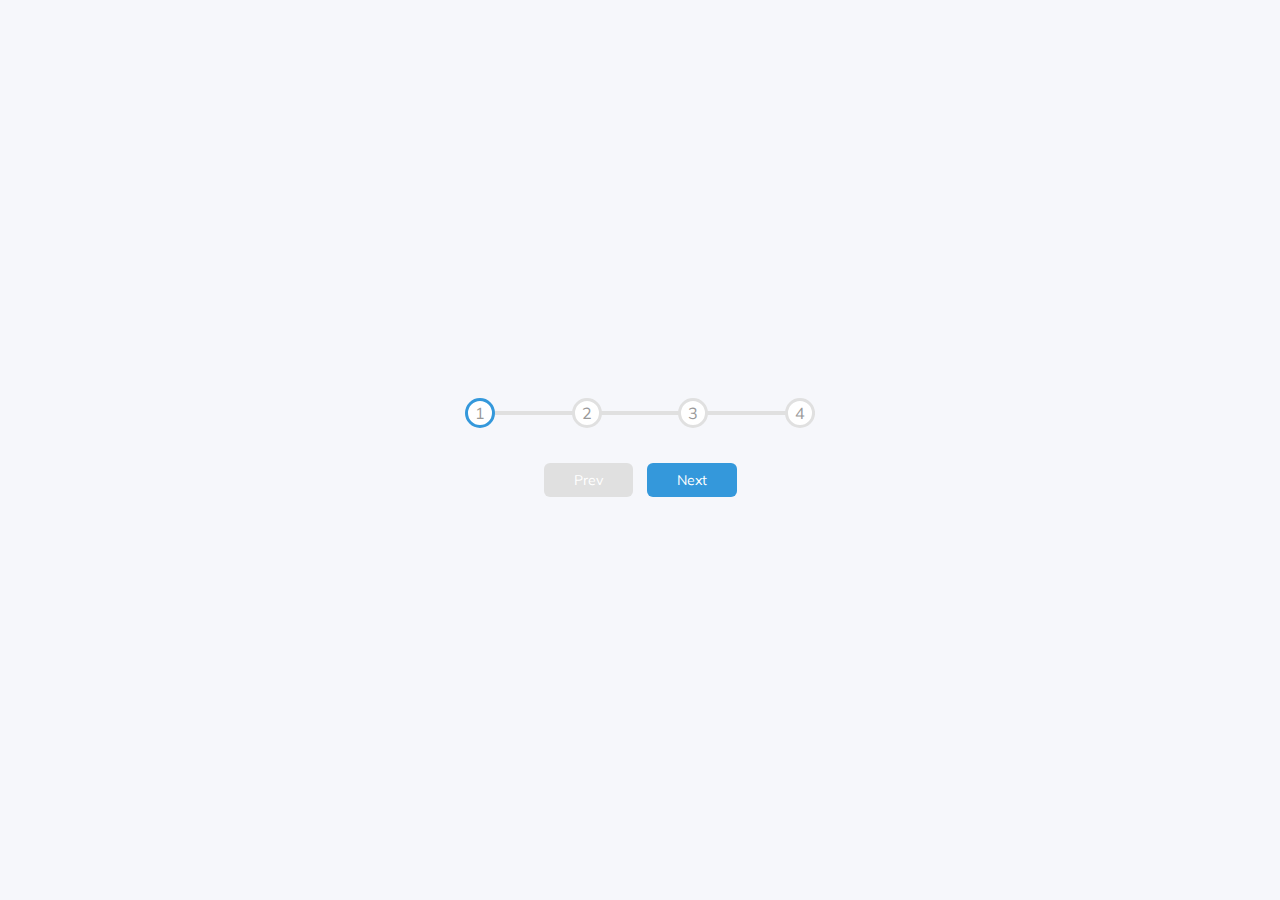
<file: day2-progress-steps/index.html>
<!DOCTYPE html>
<html lang="en">
  <head>
    <meta charset="UTF-8" />
    <meta name="viewport" content="width=device-width, initial-scale=1.0" />
    <!-- <link
      rel="stylesheet"
      href="https://cdnjs.cloudflare.com/ajax/libs/font-awesome/5.15.1/css/all.min.css"
    /> -->
    <link rel="stylesheet" href="style.css" />
    <title>Progress Steps</title>
  </head>
  <body>
    <div class="container">
      <div class="progress-container">
        <div class="progress" id="progress"></div>
        <div class="circle active">1</div>
        <div class="circle">2</div>
        <div class="circle">3</div>
        <div class="circle">4</div>
      </div>

      <button class="btn" id="prev" disabled>Prev</button>
      <button class="btn" id="next">Next</button>
    </div>
    <script src="script.js"></script>
  </body>
</html>
</file>
<file: day2-progress-steps/style.css>
@import url("https://fonts.googleapis.com/css2?family=Muli&display=swap");

:root {
  --line-border-fill: #3498db;
  --line-border-empty: #e0e0e0;
}

* {
  box-sizing: border-box;
}

body {
  background-color: #f6f7fb;
  font-family: "Muli", sans-serif;
  display: flex;
  align-items: center;
  justify-content: center;
  height: 100vh;
  overflow: hidden;
  margin: 0;
}

.container {
  text-align: center;
}

.progress-container {
  display: flex;
  justify-content: space-between;
  position: relative;
  margin-bottom: 30px;
  max-width: 100%;
  width: 350px;
}

.progress-container::before {
  content: "";
  background-color: var(--line-border-empty);
  position: absolute;
  top: 50%;
  left: 0;
  transform: translateY(-50%);
  height: 4px;
  width: 100%;
  z-index: -1;
}

.progress {
  background-color: var(--line-border-fill);
  position: absolute;
  top: 50%;
  left: 0;
  transform: translateY(-50%);
  height: 4px;
  width: 0%;
  z-index: -1;
  transition: 0.4s ease;
}

.circle {
  background-color: white;
  color: #999;
  border-radius: 50%;
  height: 30px;
  width: 30px;
  display: flex;
  align-items: center;
  justify-content: center;
  border: 3px solid var(--line-border-empty);
  transition: 0.4s ease;
}

.circle.active {
  border-color: var(--line-border-fill);
}

.btn {
  background-color: var(--line-border-fill);
  color: white;
  border: 0;
  border-radius: 6px;
  cursor: pointer;
  font-family: inherit;
  padding: 8px 30px;
  margin: 5px;
  font-size: 14px;
}

.btn:active {
  transform: scale(0.98);
}

.btn:focus {
  outline: 0;
}

.btn:disabled {
  background-color: var(--line-border-empty);
  cursor: not-allowed;
}
</file>
